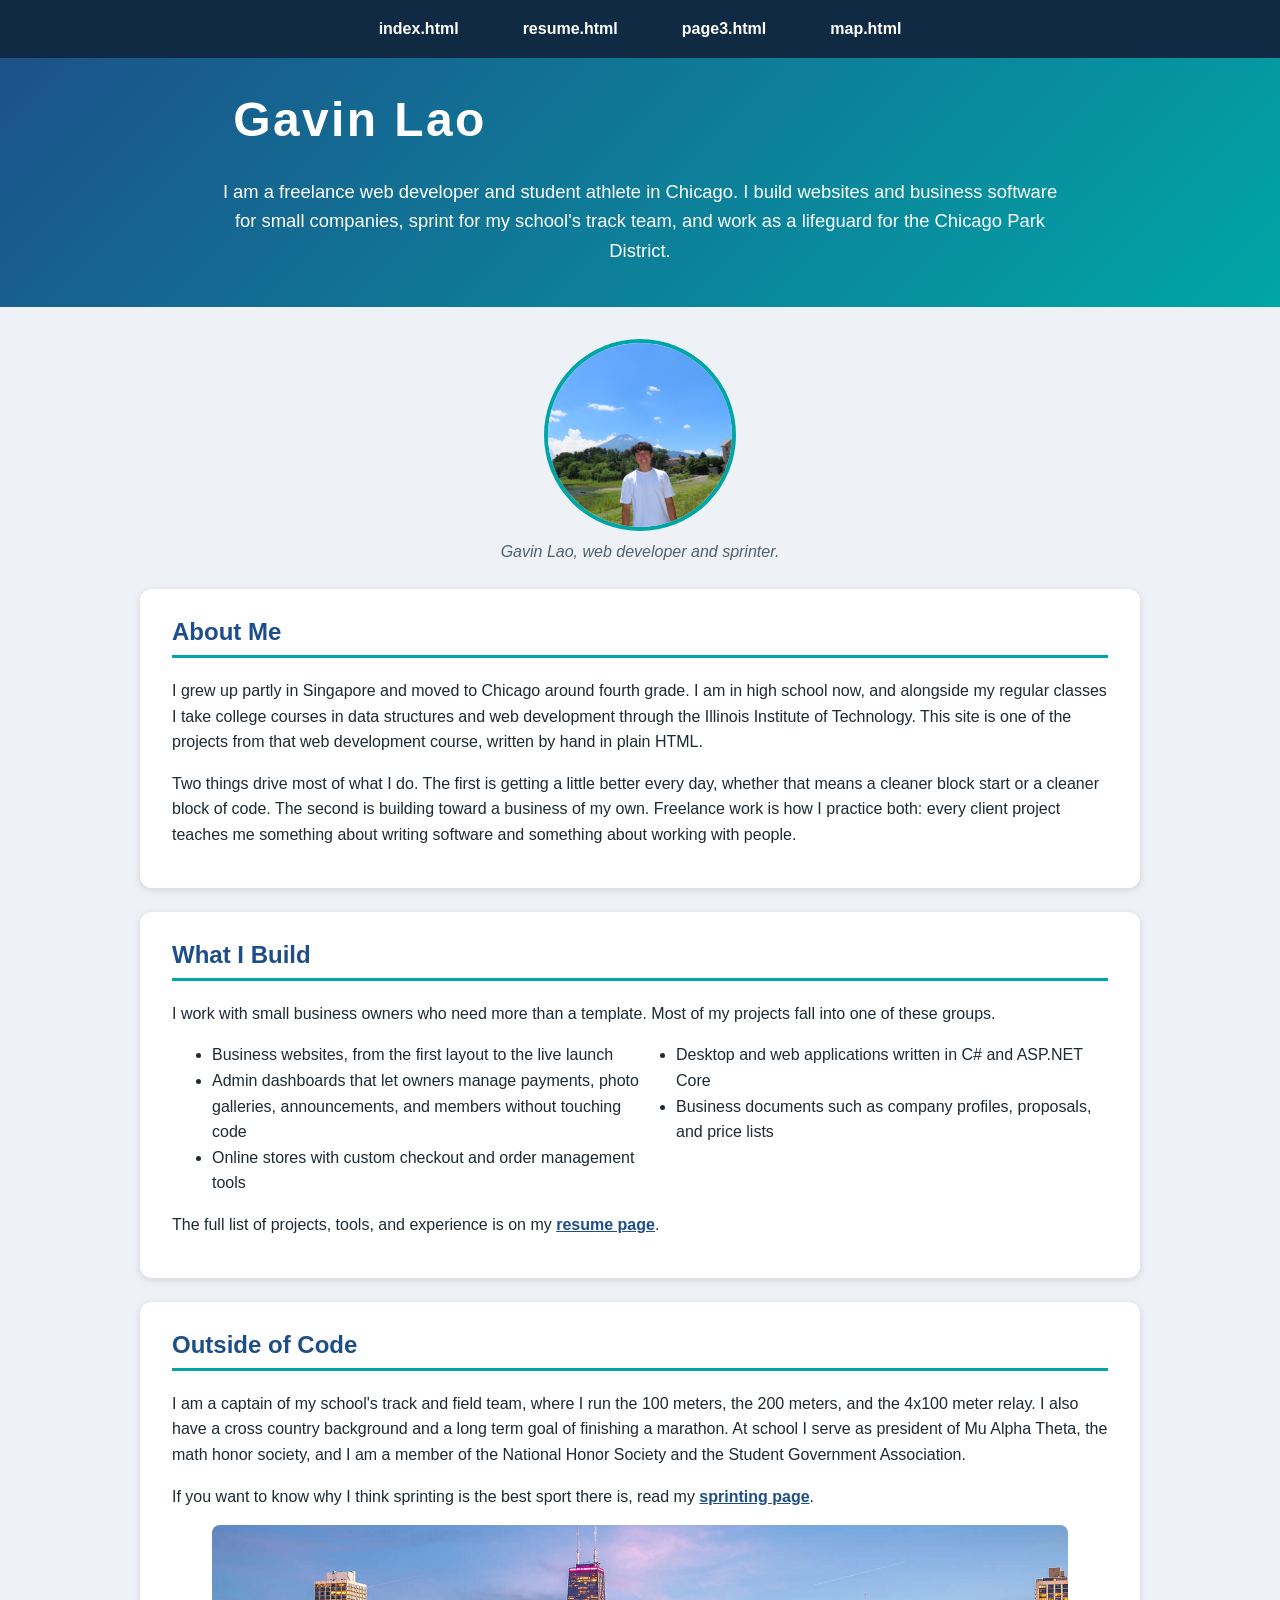
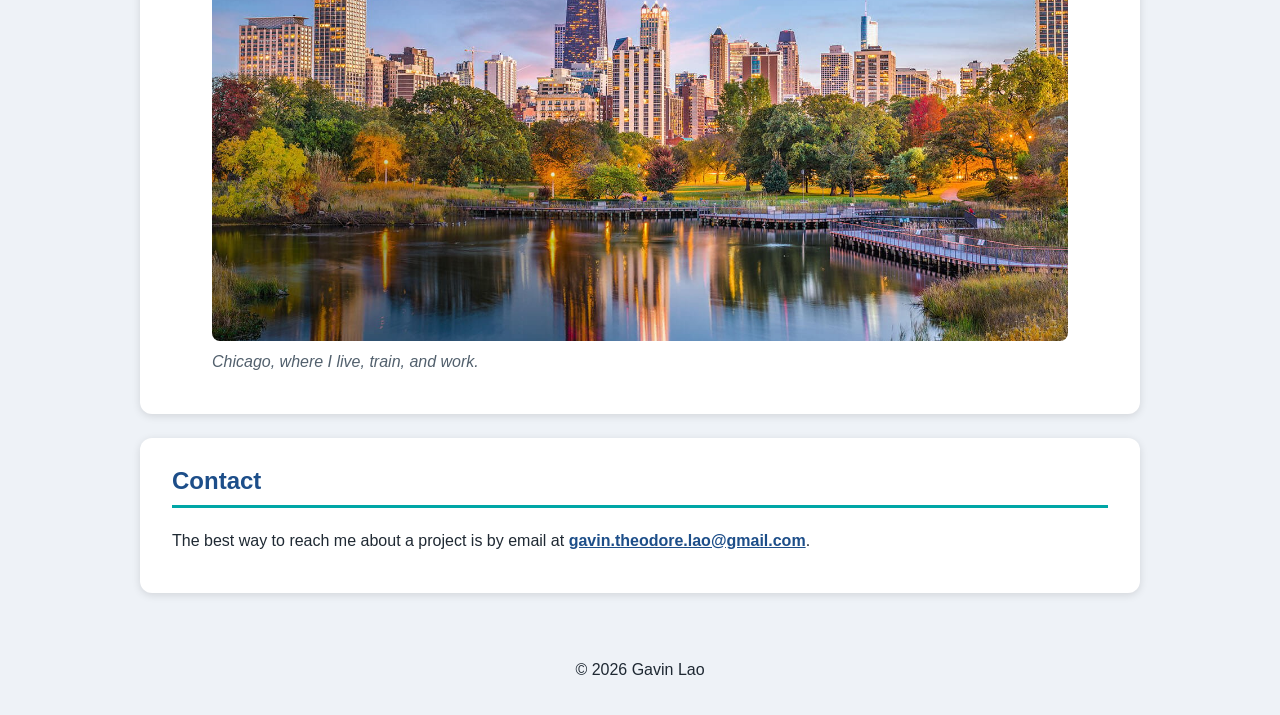
<file: index.html>
<!DOCTYPE html>
<html lang="en">
  <head>
    <meta charset="utf-8">
    <meta name="viewport" content="width=device-width, initial-scale=1">
    <title>Gavin Lao | Home</title>
    <link rel="stylesheet" href="css/styles.css">
    <script src="js/script.js" defer></script>
  </head>
  <body class="home">
    <header>
      <nav>
        <ul>
          <li>
            <a href="index.html">index.html</a>
          </li>
          <li>
            <a href="resume.html">resume.html</a>
          </li>
          <li>
            <a href="page3.html">page3.html</a>
          </li>
          <li>
            <a href="map.html">map.html</a>
          </li>
        </ul>
      </nav>
      <h1>Gavin Lao</h1>
      <p>
        I am a freelance web developer and student athlete in Chicago. I build
        websites and business software for small companies, sprint for my
        school's track team, and work as a lifeguard for the Chicago Park
        District.
      </p>
    </header>
    <main>
      <figure>
        <img src="images/gavin-portrait.jpg" alt="Portrait of Gavin Lao">
        <figcaption>Gavin Lao, web developer and sprinter.</figcaption>
      </figure>
      <section>
        <h2>About Me</h2>
        <p>
          I grew up partly in Singapore and moved to Chicago around fourth
          grade. I am in high school now, and alongside my regular classes I
          take college courses in data structures and web development through
          the Illinois Institute of Technology. This site is one of the
          projects from that web development course, written by hand in plain
          HTML.
        </p>
        <p>
          Two things drive most of what I do. The first is getting a little
          better every day, whether that means a cleaner block start or a
          cleaner block of code. The second is building toward a business of my
          own. Freelance work is how I practice both: every client project
          teaches me something about writing software and something about
          working with people.
        </p>
      </section>
      <section>
        <h2>What I Build</h2>
        <p>
          I work with small business owners who need more than a template. Most
          of my projects fall into one of these groups.
        </p>
        <ul>
          <li>Business websites, from the first layout to the live launch</li>
          <li>
            Admin dashboards that let owners manage payments, photo galleries,
            announcements, and members without touching code
          </li>
          <li>
            Online stores with custom checkout and order management tools
          </li>
          <li>Desktop and web applications written in C# and ASP.NET Core</li>
          <li>
            Business documents such as company profiles, proposals, and price
            lists
          </li>
        </ul>
        <p>
          The full list of projects, tools, and experience is on my
          <a href="resume.html">resume page</a>.
        </p>
      </section>
      <section>
        <h2>Outside of Code</h2>
        <p>
          I am a captain of my school's track and field team, where I run the
          100 meters, the 200 meters, and the 4x100 meter relay. I also have a
          cross country background and a long term goal of finishing a
          marathon. At school I serve as president of Mu Alpha Theta, the math
          honor society, and I am a member of the National Honor Society and
          the Student Government Association.
        </p>
        <p>
          If you want to know why I think sprinting is the best sport there is,
          read my
          <a href="page3.html">sprinting page</a>.
        </p>
        <figure>
          <img src="images/chicago-skyline.jpg" alt="The Chicago skyline">
          <figcaption>Chicago, where I live, train, and work.</figcaption>
        </figure>
      </section>
      <section>
        <h2>Contact</h2>
        <p>
          The best way to reach me about a project is by email at
          <a href="mailto:gavin.theodore.lao@gmail.com">gavin.theodore.lao@gmail.com</a>.
        </p>
      </section>
    </main>
    <footer>
      <p>&copy; 2026 Gavin Lao</p>
    </footer>
  </body>
</html>
</file>
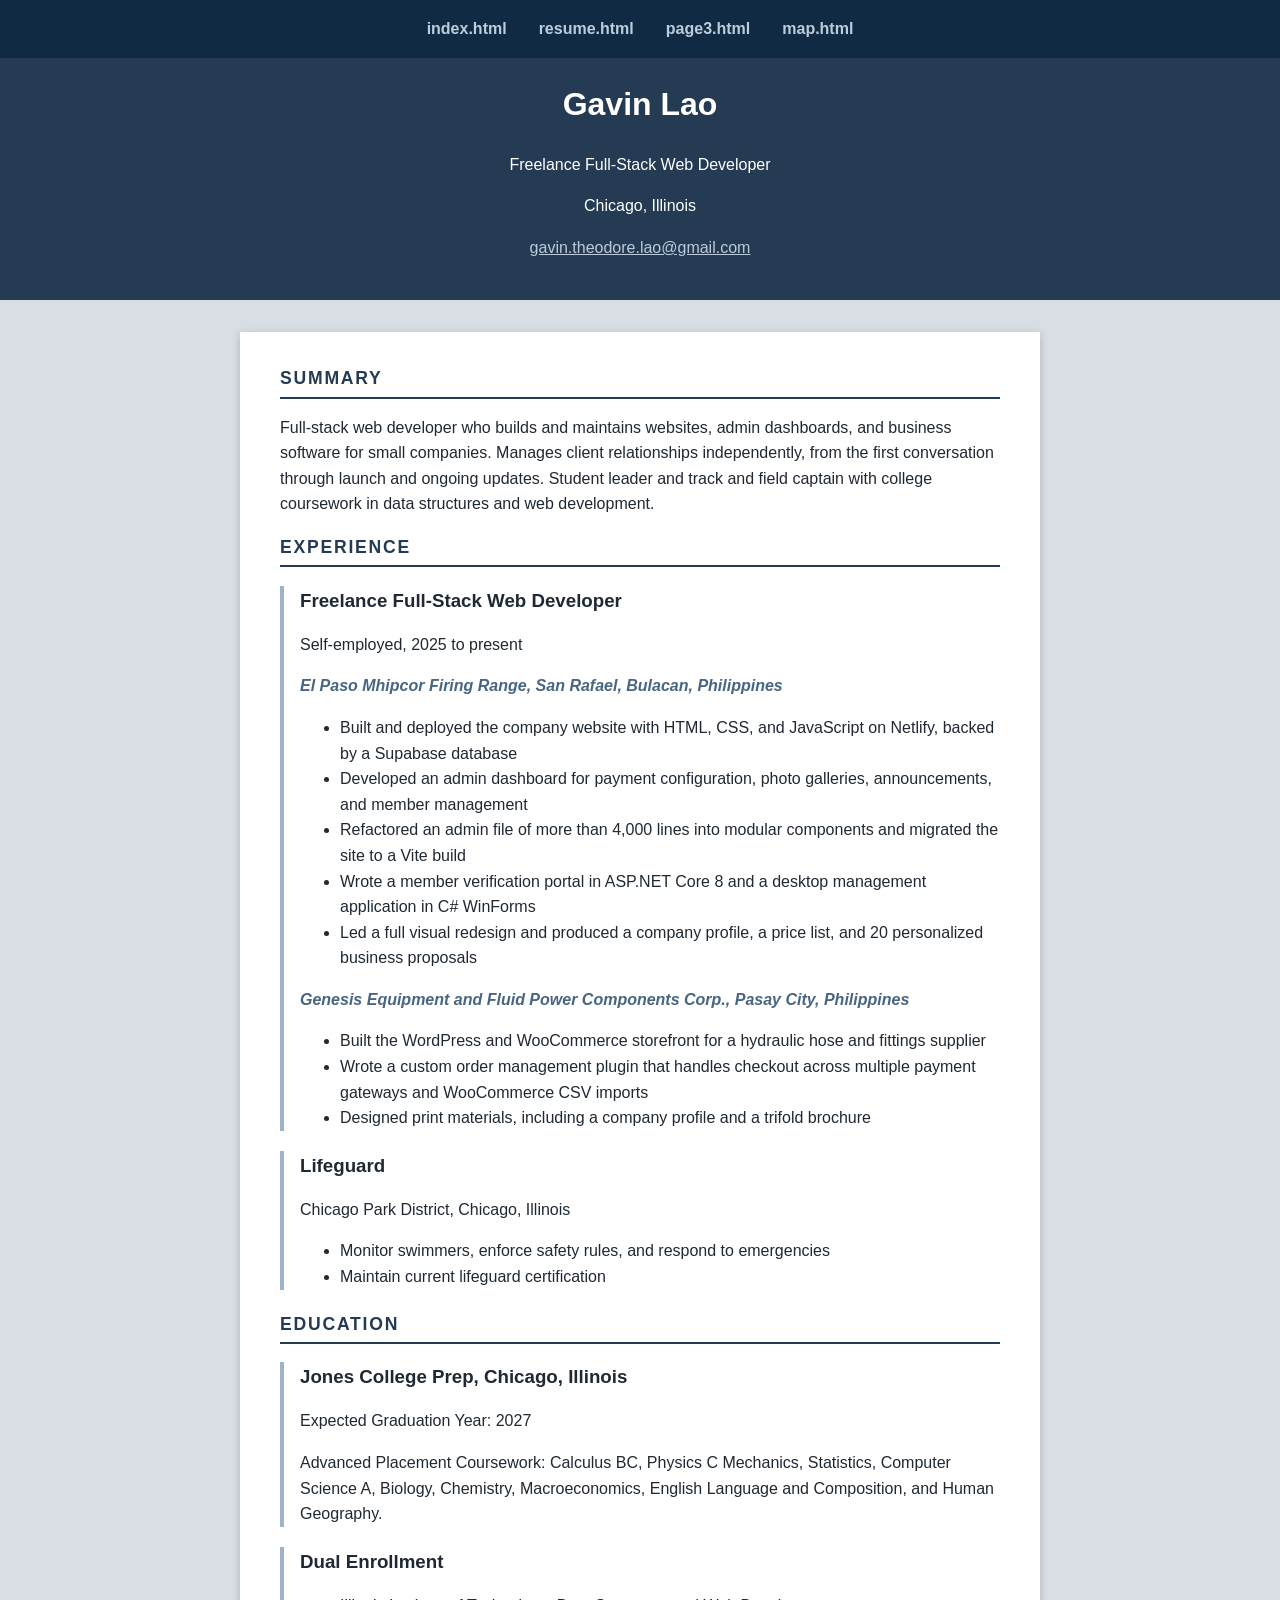
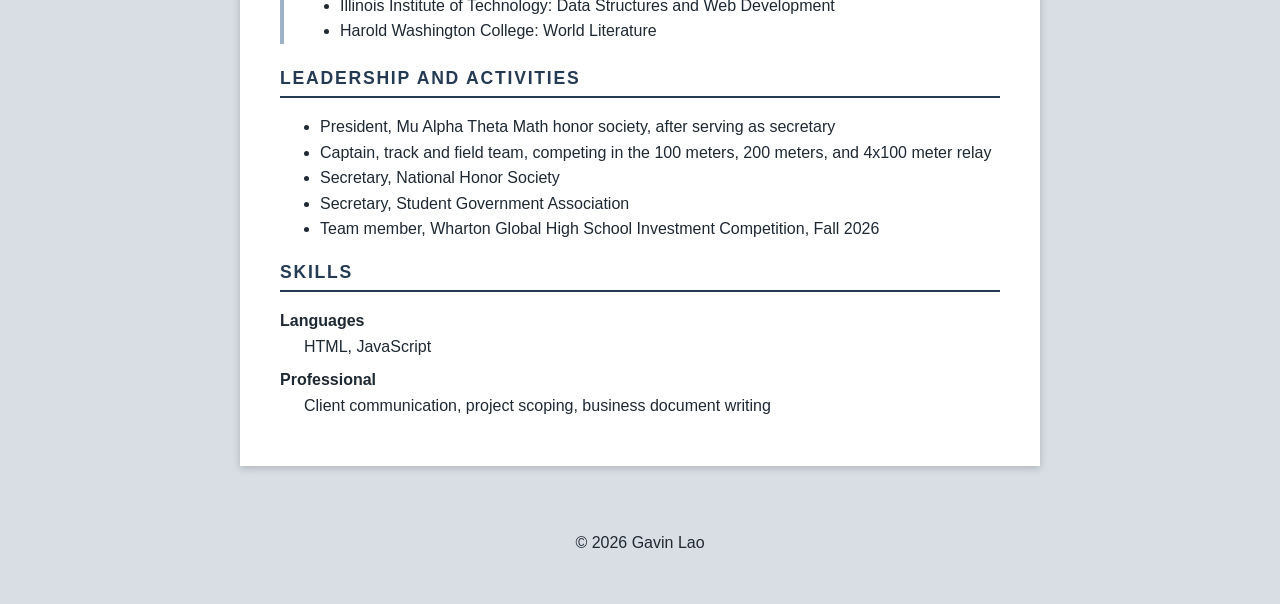
<file: resume.html>
<!DOCTYPE html>
<html lang="en">
  <head>
    <meta charset="utf-8">
    <meta name="viewport" content="width=device-width, initial-scale=1">
    <title>Gavin Lao | Resume</title>
    <link rel="stylesheet" href="css/styles.css">
    <script src="js/script.js" defer></script>
  </head>
  <body class="resume">
    <header>
      <nav>
        <ul>
          <li>
            <a href="index.html">index.html</a>
          </li>
          <li>
            <a href="resume.html">resume.html</a>
          </li>
          <li>
            <a href="page3.html">page3.html</a>
          </li>
          <li>
            <a href="map.html">map.html</a>
          </li>
        </ul>
      </nav>
      <h1>Gavin Lao</h1>
      <p>Freelance Full-Stack Web Developer</p>
      <p>Chicago, Illinois</p>
      <p>
        <a href="mailto:gavin.theodore.lao@gmail.com">gavin.theodore.lao@gmail.com</a>
      </p>
    </header>
    <main>
      <section>
        <h2>Summary</h2>
        <p>
          Full-stack web developer who builds and maintains websites, admin
          dashboards, and business software for small companies. Manages client
          relationships independently, from the first conversation through
          launch and ongoing updates. Student leader and track and field
          captain with college coursework in data structures and web
          development.
        </p>
      </section>
      <section>
        <h2>Experience</h2>
        <article>
          <h3>Freelance Full-Stack Web Developer</h3>
          <p>Self-employed, 2025 to present</p>
          <h4>
            El Paso Mhipcor Firing Range, San Rafael, Bulacan, Philippines
          </h4>
          <ul>
            <li>
              Built and deployed the company website with HTML, CSS, and
              JavaScript on Netlify, backed by a Supabase database
            </li>
            <li>
              Developed an admin dashboard for payment configuration, photo
              galleries, announcements, and member management
            </li>
            <li>
              Refactored an admin file of more than 4,000 lines into modular
              components and migrated the site to a Vite build
            </li>
            <li>
              Wrote a member verification portal in ASP.NET Core 8 and a
              desktop management application in C# WinForms
            </li>
            <li>
              Led a full visual redesign and produced a company profile, a
              price list, and 20 personalized business proposals
            </li>
          </ul>
          <h4>
            Genesis Equipment and Fluid Power Components Corp., Pasay City,
            Philippines
          </h4>
          <ul>
            <li>
              Built the WordPress and WooCommerce storefront for a hydraulic
              hose and fittings supplier
            </li>
            <li>
              Wrote a custom order management plugin that handles checkout
              across multiple payment gateways and WooCommerce CSV imports
            </li>
            <li>
              Designed print materials, including a company profile and a
              trifold brochure
            </li>
          </ul>
        </article>
        <article>
          <h3>Lifeguard</h3>
          <p>Chicago Park District, Chicago, Illinois</p>
          <ul>
            <li>
              Monitor swimmers, enforce safety rules, and respond to
              emergencies
            </li>
            <li>Maintain current lifeguard certification</li>
          </ul>
        </article>
      </section>
      <section>
        <h2>Education</h2>
        <article>
          <h3>Jones College Prep, Chicago, Illinois</h3>
          <p>Expected Graduation Year: 2027</p>
          <p>
            Advanced Placement Coursework: Calculus BC, Physics C Mechanics,
            Statistics, Computer Science A, Biology, Chemistry, Macroeconomics,
            English Language and Composition, and Human Geography.
          </p>
        </article>
        <article>
          <h3>Dual Enrollment</h3>
          <ul>
            <li>
              Illinois Institute of Technology: Data Structures and Web
              Development
            </li>
            <li>Harold Washington College: World Literature</li>
          </ul>
        </article>
      </section>
      <section>
        <h2>Leadership and Activities</h2>
        <ul>
          <li>
            President, Mu Alpha Theta Math honor society, after serving as
            secretary
          </li>
          <li>
            Captain, track and field team, competing in the 100 meters, 200
            meters, and 4x100 meter relay
          </li>
          <li>Secretary, National Honor Society</li>
          <li>Secretary, Student Government Association</li>
          <li>
            Team member, Wharton Global High School Investment Competition,
            Fall 2026
          </li>
        </ul>
      </section>
      <section>
        <h2>Skills</h2>
        <dl>
          <dt>Languages</dt>
          <dd>HTML, JavaScript</dd>
          <dt>Professional</dt>
          <dd>
            Client communication, project scoping, business document writing
          </dd>
        </dl>
      </section>
    </main>
    <footer>
      <p>&copy; 2026 Gavin Lao</p>
    </footer>
  </body>
</html>
</file>
<file: css/styles.css>
/*
  Gavin Lao - Project 2
  Project 3: adds min-width media queries (mobile first) and map.html styles.
  One shared stylesheet for index.html, resume.html, page3.html, and map.html.
  Order: base rules, navigation, Home styles, Resume styles, Personal styles.
  Home and Personal use a fluid layout (%, rem, max-width).
  Resume uses a fixed width layout (800px).
*/

/* Base rules shared by every page */
* {
  box-sizing: border-box;
}

body {
  margin: 0;
  font-family: Arial, Helvetica, sans-serif;
  line-height: 1.6;
  color: #1f2933;
}

img {
  max-width: 100%;
  height: auto;
}

header {
  padding-bottom: 1.5rem;
  text-align: center;
}

header h1,
header p {
  max-width: 45rem;
  margin-left: auto;
  margin-right: auto;
  padding: 0 1rem;
}

footer {
  padding: 1rem;
  text-align: center;
}

/* Navigation: identical on every page */

/* Removes the bullets from the navigation list on all three pages */
nav ul {
  list-style: none;
}

/* Centers the navigation horizontally */
nav {
  background-color: #102a43;
}

nav ul {
  display: flex;
  flex-wrap: wrap;
  justify-content: center;
  margin: 0;
  padding: 1rem;
}

nav li {
  margin: 0 1rem;
}

nav a {
  color: #ffffff;
  font-weight: bold;
  text-decoration: none;
}

nav a:hover {
  text-decoration: underline;
}

/* ===== Home page (fluid layout) ===== */

/* Style 1 (Home): page background color */
.home {
  background-color: #eef2f7;
}

/* Style 2 (Home): gradient header banner with white text */
.home header {
  background: linear-gradient(135deg, #1d4e89, #00a6a6);
  color: #ffffff;
}

/* Style 3 (Home): large page title */
.home h1 {
  margin: 1rem 0 0.5rem;
  font-size: 2rem;
  letter-spacing: 0.02em;
}

/* Style 4 (Home): fluid content column, 90% wide with a maximum width */
.home main {
  width: 94%;
  max-width: 1000px;
  margin: 1rem auto;
}

/* Style 5 (Home): content sections styled as white cards */
.home section {
  margin-bottom: 1.5rem;
  padding: 1rem;
  background-color: #ffffff;
  border-radius: 0.75rem;
  box-shadow: 0 0.125rem 0.5rem rgba(0, 0, 0, 0.12);
}

/* Style 6 (Home): headings with an accent underline */
.home h2 {
  margin-top: 0;
  padding-bottom: 0.25rem;
  color: #1d4e89;
  border-bottom: 0.2rem solid #00a6a6;
}

/* Style 7 (Home): round portrait with a colored border */
.home main > figure {
  margin: 0 0 1.5rem;
  text-align: center;
}

.home main > figure img {
  width: 8rem;
  height: 8rem;
  object-fit: cover;
  border: 0.25rem solid #00a6a6;
  border-radius: 50%;
}

/* Style 8 (Home): skyline photo fills its card, captions in gray italics */
.home section img {
  width: 100%;
  border-radius: 0.5rem;
}

.home figcaption {
  color: #52606d;
  font-style: italic;
}

/* Style 9 (Home): link colors */
.home main a {
  color: #1d4e89;
  font-weight: bold;
}

.home main a:hover {
  color: #00a6a6;
}

/* ===== Resume page (fixed width layout) ===== */

/* Style 1 (Resume): gray page background */
.resume {
  background-color: #d9dee5;
}

/* Style 2 (Resume): dark header with white text */
.resume header {
  background-color: #243b53;
  color: #ffffff;
}

.resume header a {
  color: #bcccdc;
}

/* Style 3 (Resume): fixed 800px paper-style content area */
.resume main {
  width: 800px;
  margin: 2rem auto;
  padding: 2rem 2.5rem;
  background-color: #ffffff;
  box-shadow: 0 0.125rem 0.5rem rgba(0, 0, 0, 0.2);
}

.resume footer {
  width: 800px;
  margin: 0 auto 1rem;
}

/* Style 4 (Resume): uppercase section headings with a rule underneath */
.resume h2 {
  margin-top: 0;
  padding-bottom: 0.25rem;
  font-size: 1.1rem;
  letter-spacing: 0.1em;
  text-transform: uppercase;
  color: #243b53;
  border-bottom: 2px solid #243b53;
}

/* Style 5 (Resume): job and school entries with a left accent bar */
.resume article {
  margin-bottom: 1.25rem;
  padding-left: 1rem;
  border-left: 4px solid #9fb3c8;
}

/* Style 6 (Resume): italic blue employer names */
.resume h3 {
  margin-bottom: 0;
}

.resume h4 {
  margin: 1rem 0 0.25rem;
  font-style: italic;
  color: #486581;
}

/* Style 7 (Resume): bold skill labels with indented values */
.resume dt {
  margin-top: 0.5rem;
  font-weight: bold;
}

.resume dd {
  margin-left: 1.5rem;
}

/* ===== Personal page (fluid layout) ===== */

/* Style 1 (Personal): warm page background */
.personal {
  background-color: #fff4e6;
}

/* Style 2 (Personal): track-red header with a yellow lane line */
.personal header {
  background-color: #b5251d;
  color: #ffffff;
  border-bottom: 0.5rem solid #f5b82e;
}

/* Style 3 (Personal): fluid card layout that wraps based on screen width */
.personal main {
  display: flex;
  flex-wrap: wrap;
  justify-content: center;
  width: 92%;
  max-width: 1100px;
  margin: 2rem auto;
}

.personal section {
  flex: 1 1 22rem;
  max-width: calc(100% - 1.5rem);
  margin: 0.75rem;
  padding: 1.5rem;
  /* Style 4 (Personal): white cards with a red top border */
  background-color: #ffffff;
  border-top: 0.3rem solid #b5251d;
  border-radius: 0.5rem;
  box-shadow: 0 0.125rem 0.5rem rgba(0, 0, 0, 0.12);
}

/* Style 5 (Personal): red event names with spaced descriptions */
.personal h2 {
  margin-top: 0;
  color: #b5251d;
}

.personal dt {
  color: #b5251d;
  font-size: 1.1rem;
  font-weight: bold;
}

.personal dd {
  margin: 0 0 1rem;
}

/* Style 6 (Personal): numbered steps with bold red numbers */
.personal ol {
  padding-left: 1.5rem;
}

.personal li {
  margin-bottom: 0.75rem;
}

.personal li::marker {
  color: #b5251d;
  font-weight: bold;
}

/* Style 7 (Personal): rounded photos that scale with their card */
.personal figure {
  margin: 1rem 0 0;
}

.personal img {
  width: 100%;
  border-radius: 0.5rem;
}

.personal figcaption {
  color: #52606d;
  font-size: 0.9rem;
  text-align: center;
}

/* ===== Map page ===== */
.mappage {
  background-color: #eef2f7;
}

.mappage header {
  background-color: #1d4e89;
  color: #ffffff;
}

.mappage main {
  width: 94%;
  max-width: 1000px;
  margin: 1.5rem auto;
}

.mappage section {
  padding: 1rem;
  background-color: #ffffff;
  border-radius: 0.75rem;
  box-shadow: 0 0.125rem 0.5rem rgba(0, 0, 0, 0.12);
}

.mappage h2 {
  margin-top: 0;
  color: #1d4e89;
}

#map {
  width: 100%;
  height: 22rem;
  border-radius: 0.5rem;
}

.mappage button {
  margin-right: 0.5rem;
  padding: 0.6rem 1.2rem;
  font-size: 1rem;
  color: #ffffff;
  background-color: #1d4e89;
  border: none;
  border-radius: 0.4rem;
  cursor: pointer;
}

.mappage button:hover {
  background-color: #00a6a6;
}

/* ===== Mobile friendly home page (min-width, mobile first) ===== */

/* Tablets and up: 40rem (640px) */
@media (min-width: 40rem) {
  /* Change 1: larger page title */
  .home h1 {
    margin: 1.5rem 0 0.5rem;
    font-size: 3rem;
    letter-spacing: 0.05em;
  }

  /* Change 2: roomier cards */
  .home section {
    padding: 1.5rem 2rem;
  }

  /* Change 3: larger portrait */
  .home main > figure img {
    width: 12rem;
    height: 12rem;
  }

  /* Change 4: larger bordered content margin */
  .home main {
    width: 90%;
    margin: 2rem auto;
  }

  .personal section {
    padding: 1.5rem;
  }

  #map {
    height: 30rem;
  }
}

/* Desktops and up: 64rem (1024px) */
@media (min-width: 64rem) {
  /* Change 1: wider, centered header text */
  .home header p {
    max-width: 55rem;
    font-size: 1.15rem;
  }

  /* Change 2: bigger navigation spacing */
  .home nav li {
    margin: 0 2rem;
  }

  /* Change 3: two-column bullet list inside the build card */
  .home section ul {
    column-count: 2;
    column-gap: 2rem;
  }

  /* Change 4: skyline photo capped in height */
  .home section img {
    max-height: 26rem;
    object-fit: cover;
  }
}
</file>
